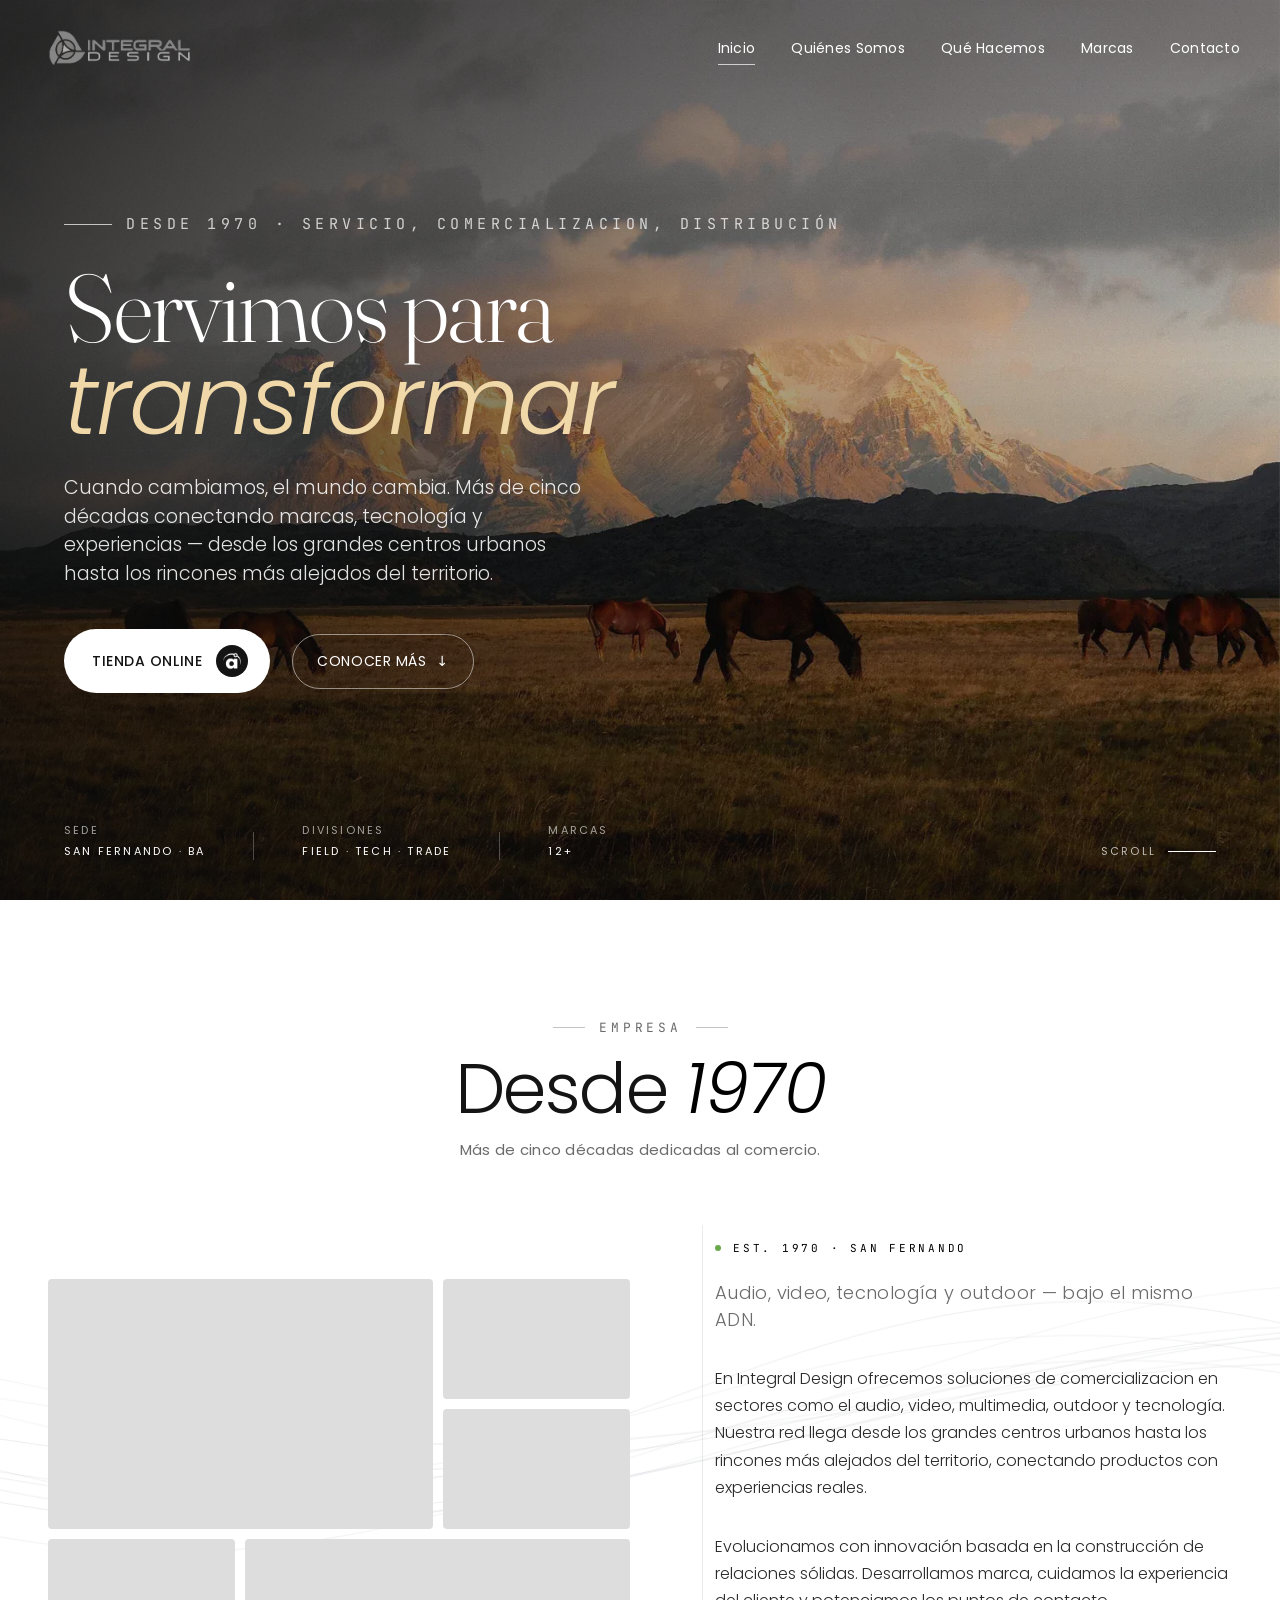
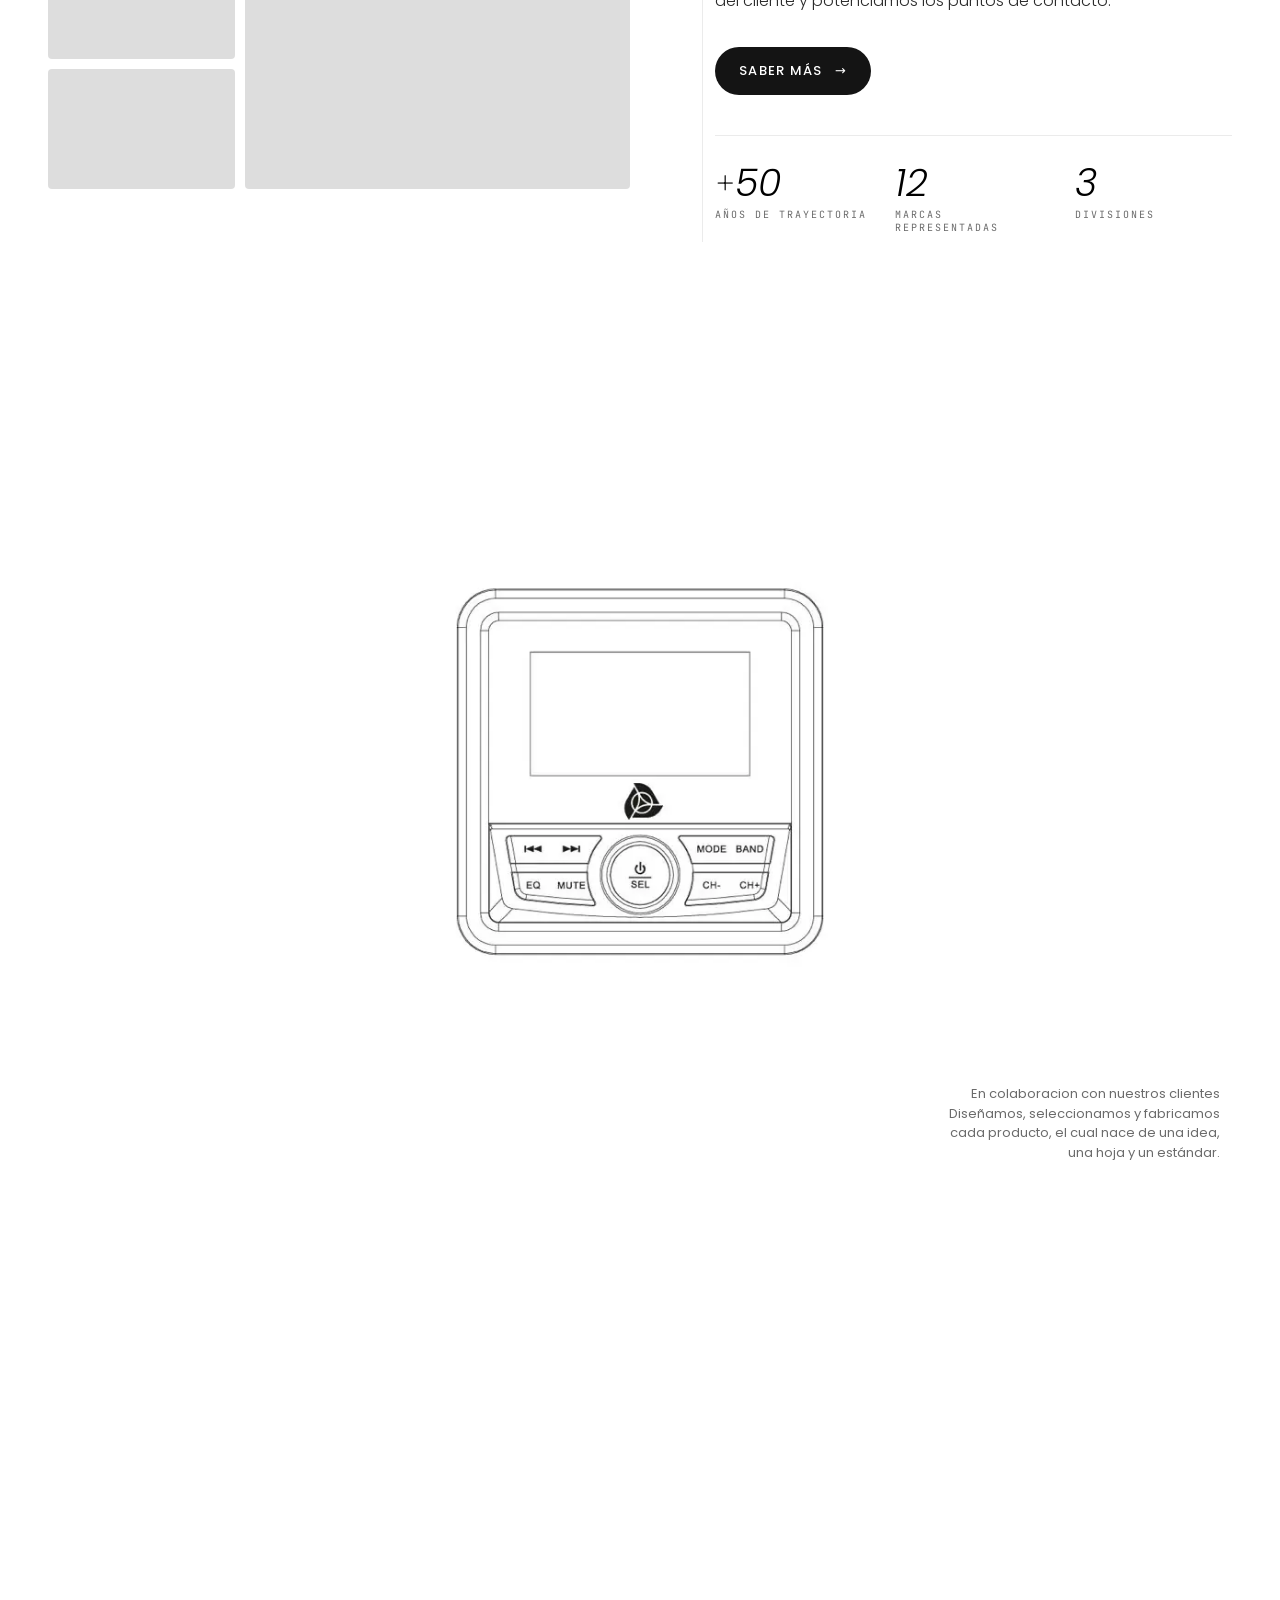
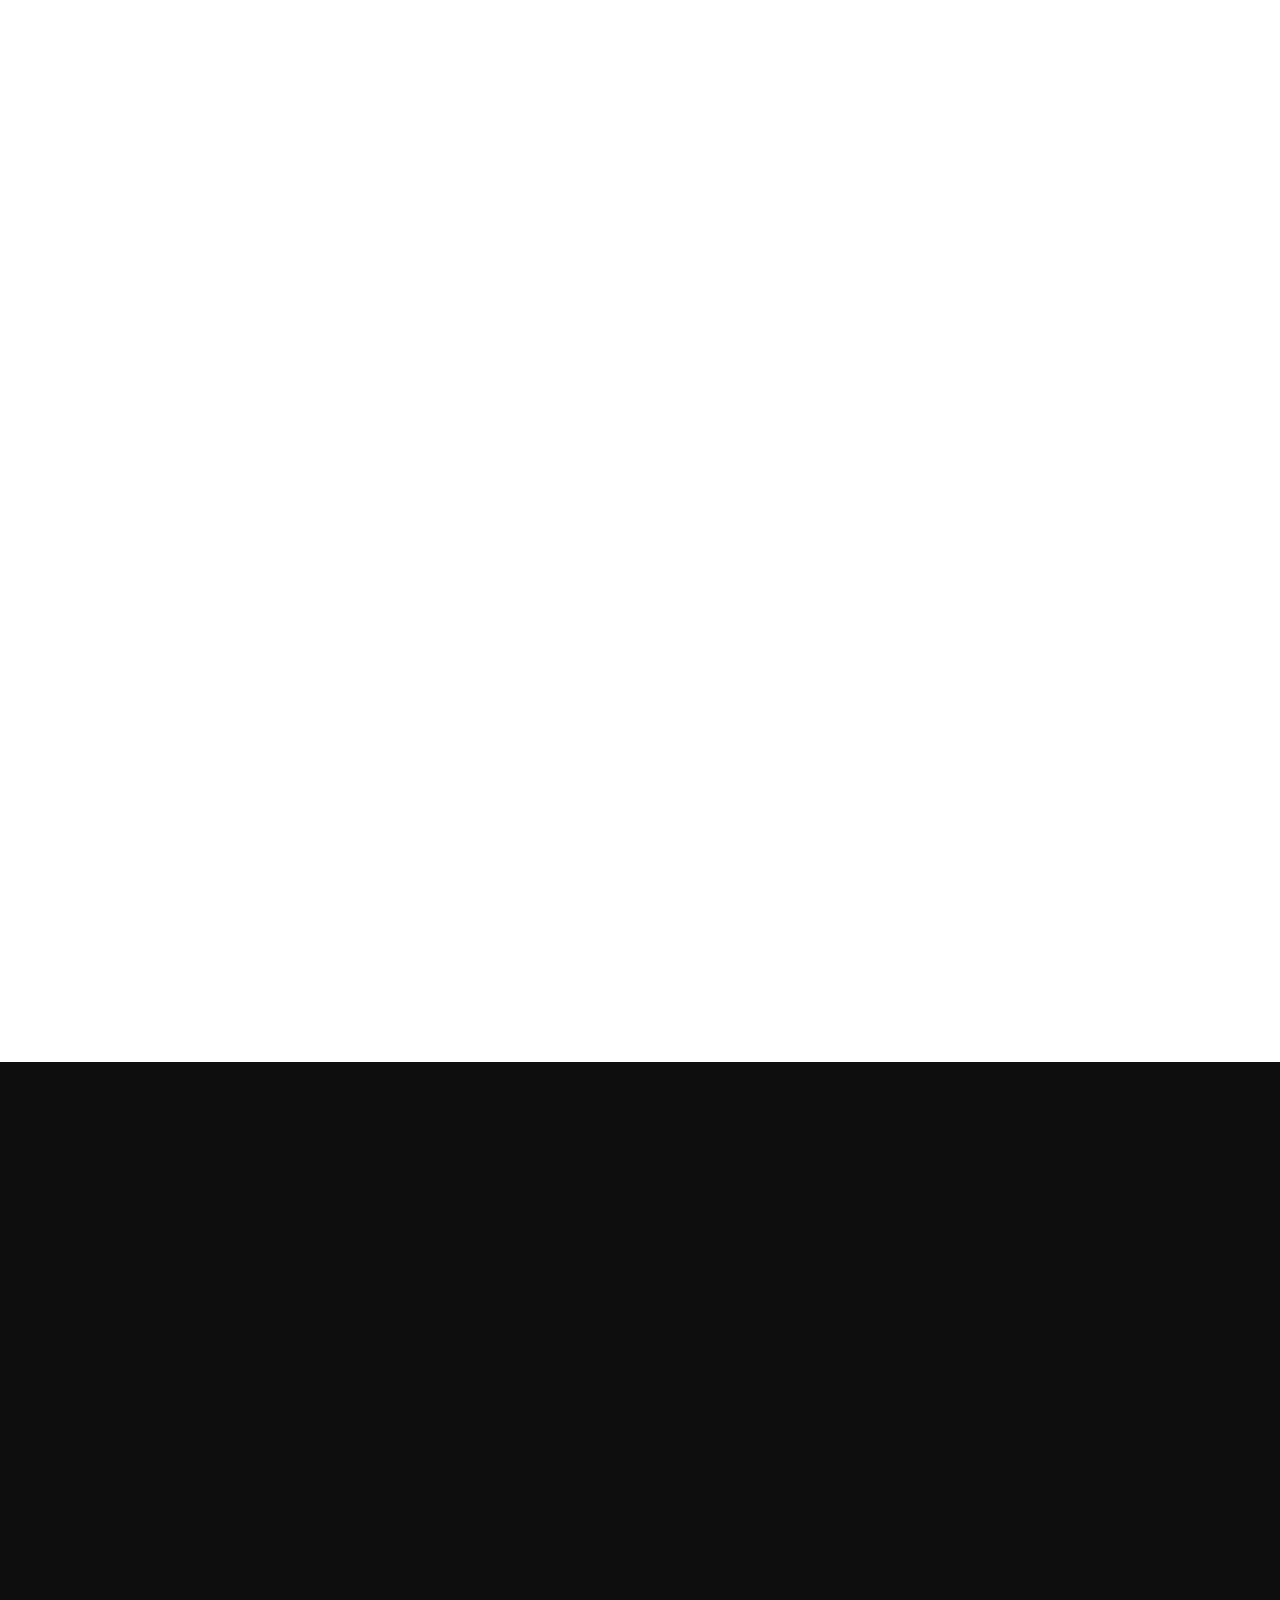
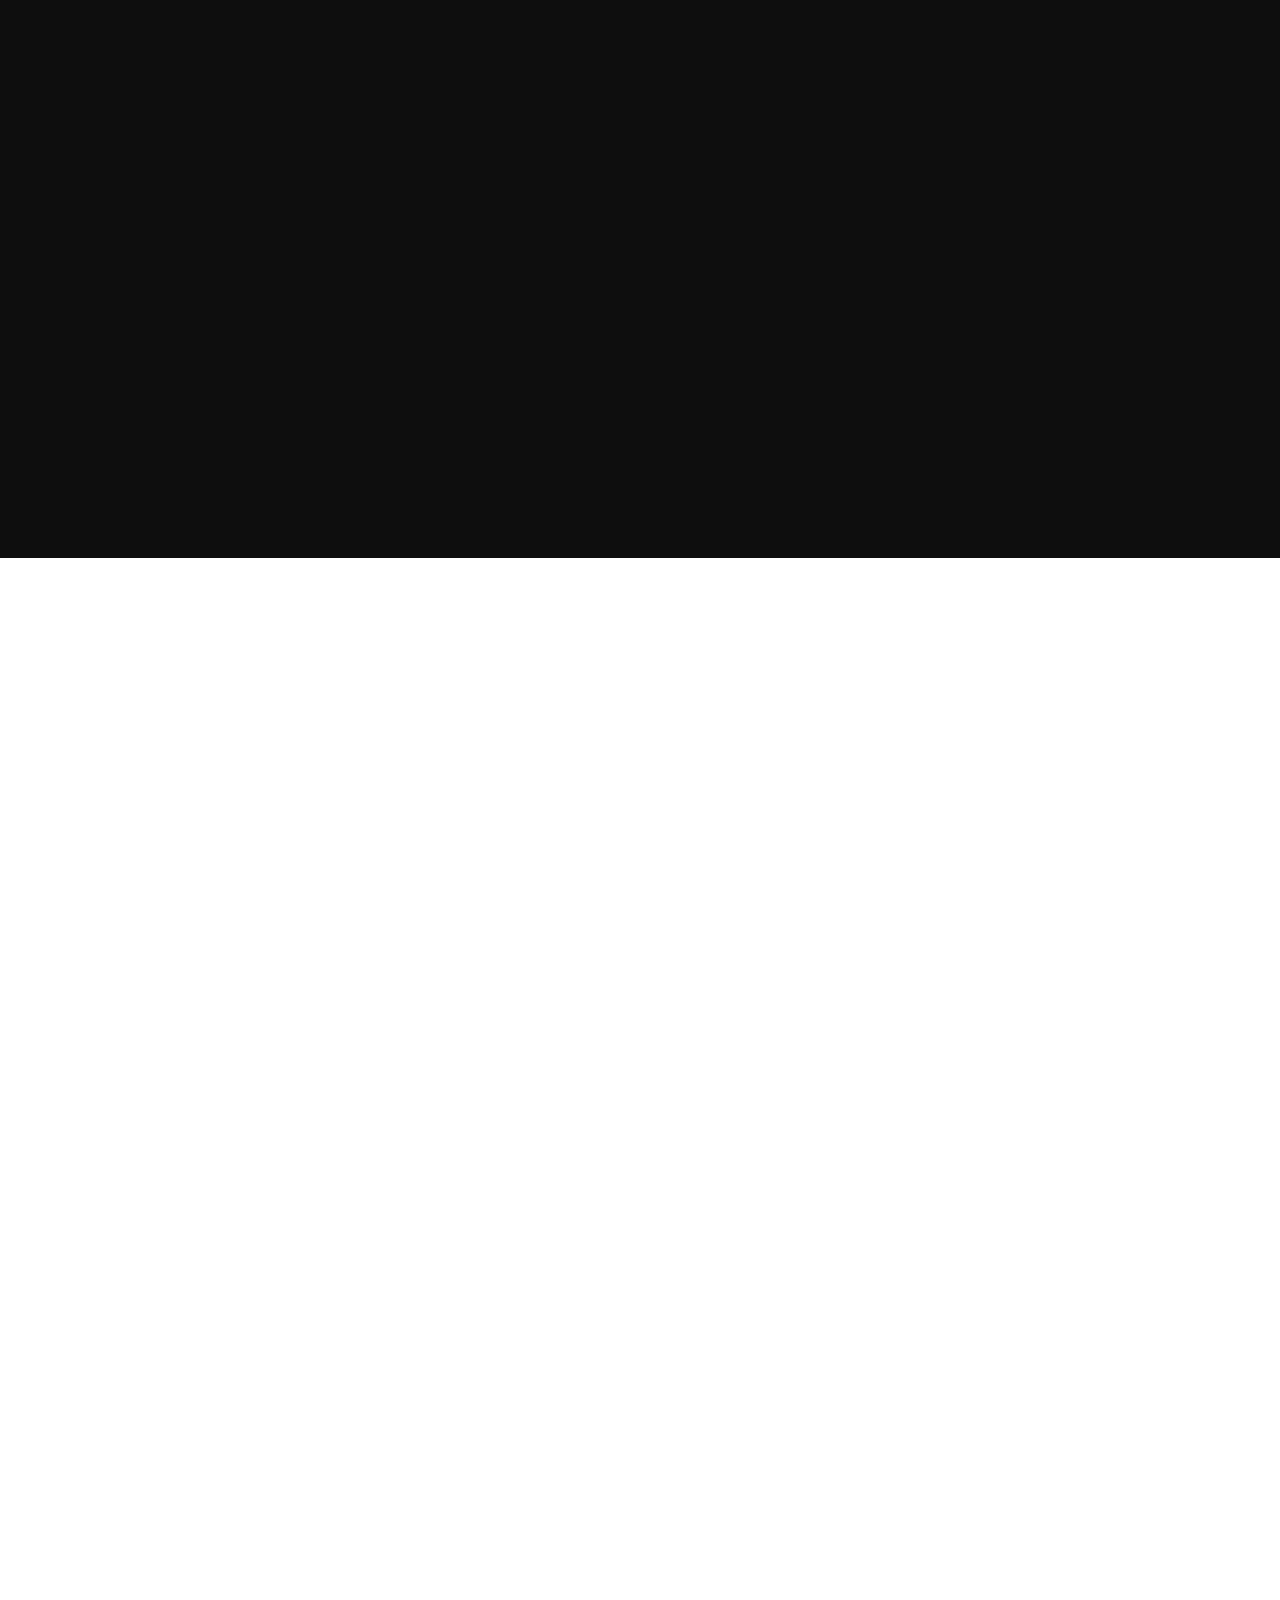
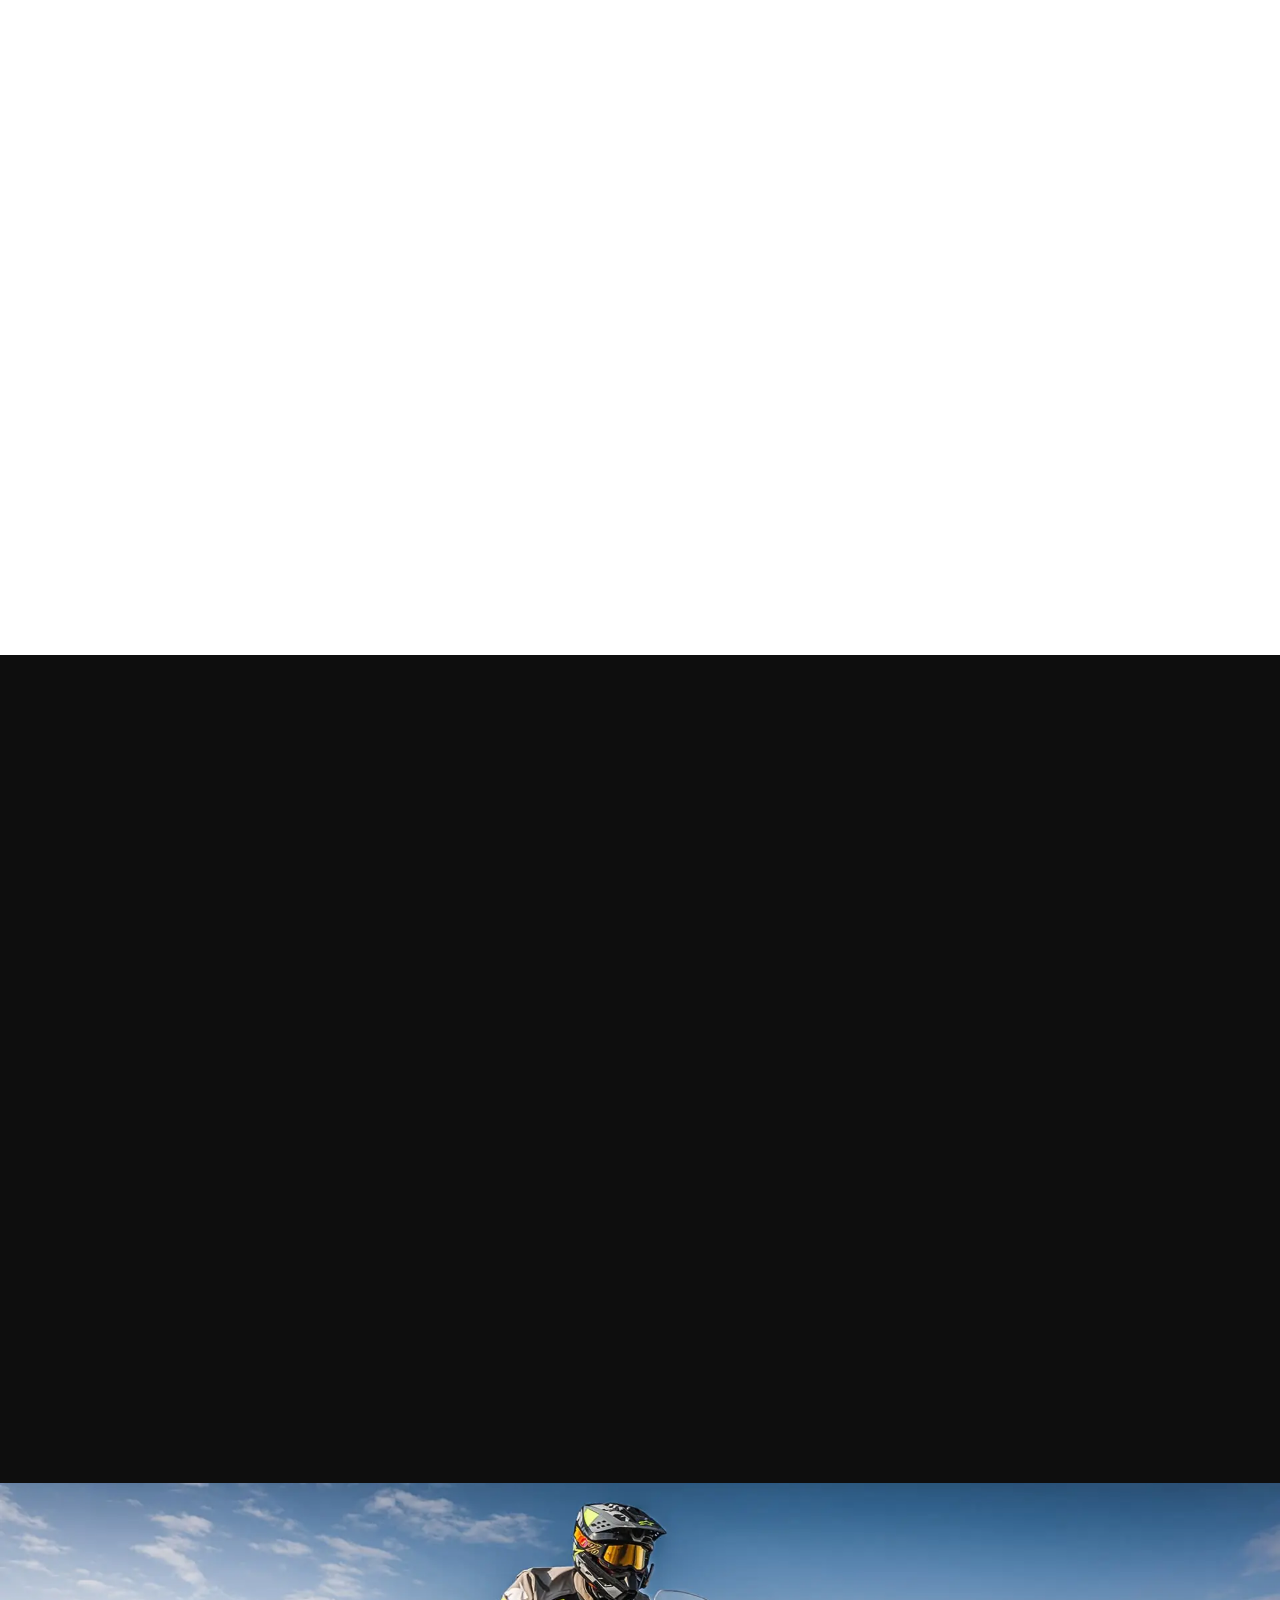
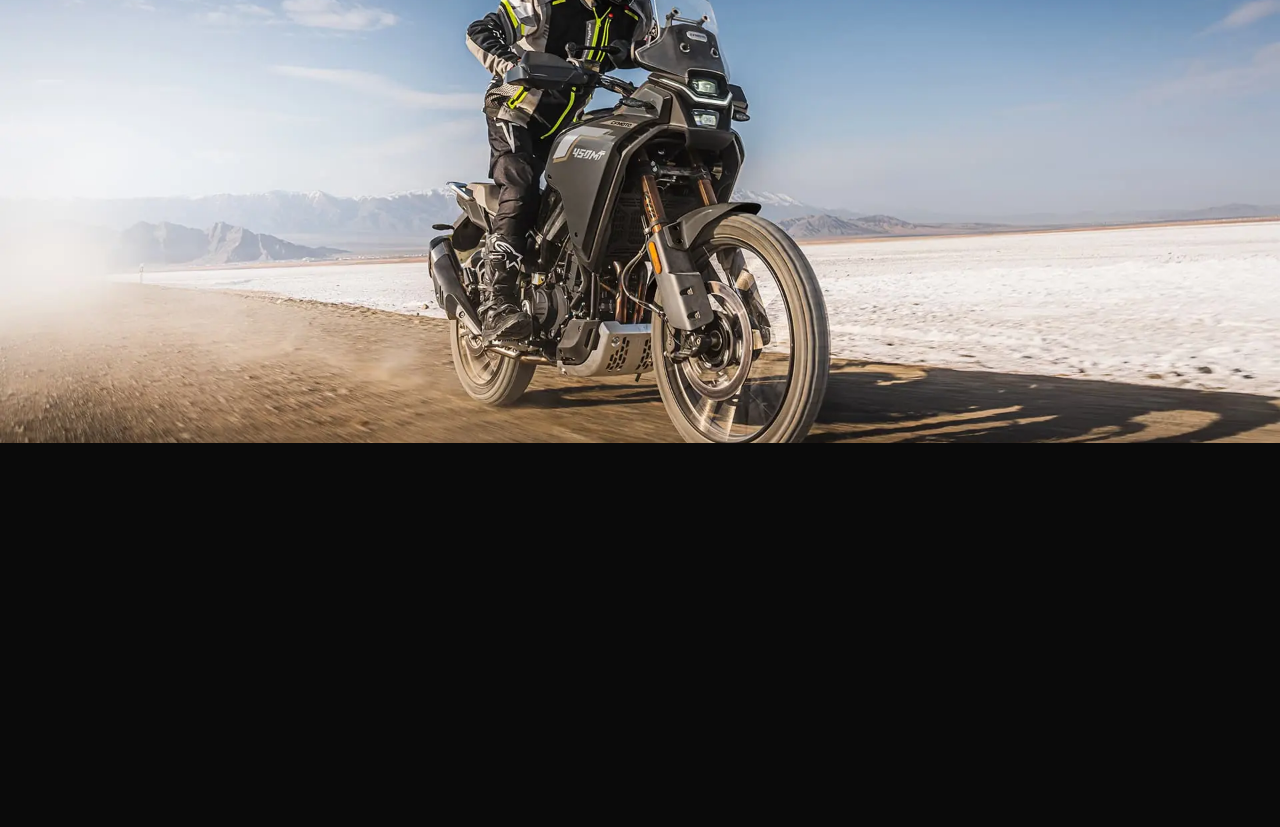
<file: index.html>
<!DOCTYPE html>
<html lang="es">
<head>
  <meta charset="UTF-8" />
  <meta name="viewport" content="width=device-width, initial-scale=1.0" />
  <title>Integral Design — Audio, Video, Outdoor y Tecnología</title>

  <link rel="preconnect" href="https://fonts.googleapis.com">
  <link rel="preconnect" href="https://fonts.gstatic.com" crossorigin>
  <link rel="preconnect" href="https://unpkg.com" crossorigin>
  <link rel="stylesheet" href="css/style.css">
  <!-- Iconos: cargados sin bloquear render inicial -->
  <link rel="preload" href="https://fonts.googleapis.com/icon?family=Material+Icons+Round" as="style" onload="this.onload=null;this.rel='stylesheet'">
  <link rel="preload" href="https://unpkg.com/boxicons@2.1.4/css/boxicons.min.css" as="style" onload="this.onload=null;this.rel='stylesheet'">
  <noscript>
    <link href="https://fonts.googleapis.com/icon?family=Material+Icons+Round" rel="stylesheet">
    <link href="https://unpkg.com/boxicons@2.1.4/css/boxicons.min.css" rel="stylesheet">
  </noscript>

  <link rel="icon" href="media/logos/fav_icon_IntegralDesign.png" type="image/png">
  <link rel="preload" as="image" href="media/Fondo/Inicio.webp" fetchpriority="high">
  <meta name="description" content="Integral Design — más de 50 años distribuyendo audio, video, tecnología y equipamiento outdoor. Tres divisiones: Field, Tech y Trade.">
</head>
<body>

<!-- ==========================================================
     HEADER
     ========================================================== -->
<header class="header">
  <a href="#inicio" class="logo" aria-label="Integral Design">
    <img src="media/Logos/IntegralDesign_bk.png" alt="Integral Design">
  </a>

  <input type="checkbox" id="check">
  <label for="check" class="icons" aria-label="Menú">
    <i class='bx bx-menu' id="menu-icon"></i>
    <i class='bx bx-x' id="close-icon"></i>
  </label>

  <nav class="navbar">
    <a href="#inicio">Inicio</a>
    <a href="#QuienesSomos">Quiénes Somos</a>
    <a href="#QueHacemos">Qué Hacemos</a>
    <a href="#Marcas">Marcas</a>
    <a href="mailto:adl@integraldesign.com.ar?subject=Consulta">Contacto</a>
    <!-- <a href="#" class="nav-flag" aria-label="Argentina">
      <img src="media/logos/bandera_argentina.png" alt="AR">
    </a> -->
  </nav>
</header>

<!-- ==========================================================
     HERO
     ========================================================== -->
<section class="hero" id="inicio">
  <div class="hero-bg"></div>
  <div class="hero-grid"></div>
  <div class="hero-overlay"></div>

  <div class="hero-inner">
    <span class="hero-eyebrow">Desde 1970 · Servicio, comercializacion, Distribución</span>
    <h1>Servimos para <em>transformar</em></h1>
    <p class="hero-lede solo-mobile">Audio, video, tecnología y outdoor bajo el mismo ADN.</p>
    <p class="hero-lede solo-desktop">
      Cuando cambiamos, el mundo cambia. Más de cinco décadas conectando marcas,
      tecnología y experiencias — desde los grandes centros urbanos hasta
      los rincones más alejados del territorio.
    </p>
    <div class="hero-ctas">
      <a href="https://integralaudio.com.ar/" target="_blank" rel="noopener" class="btn-primary">
        Tienda Online
        <span class="chip"><img src="media/Logos/integralAudio.png" alt=""></span>
      </a>
      <a href="#QuienesSomos" class="btn-ghost">
        Conocer más
        <span>↓</span>
      </a>
    </div>
  </div>

  <div class="hero-meta">
    <div>
      <div>Sede</div>
      <div style="color:#fff;margin-top:4px;">San Fernando · BA</div>
    </div>
    <div class="divider"></div>
    <div>
      <div>Divisiones</div>
      <div style="color:#fff;margin-top:4px;">Field · Tech · Trade</div>
    </div>
    <div class="divider"></div>
    <div>
      <div>Marcas</div>
      <div style="color:#fff;margin-top:4px;">12+</div>
    </div>
  </div>

  <div class="hero-scroll">
    <span>Scroll</span>
    <span class="line"></span>
  </div>
</section>

<!-- ==========================================================
     QUIÉNES SOMOS
     ========================================================== -->
<section class="QuienesSomos-section" id="QuienesSomos">
  <canvas class="QuienesSomos-waves" id="QuienesSomos-waves"></canvas>

  <div class="QuienesSomos-content">
    <div class="sh" data-anim-group>
      <span class="sh-eyebrow">Empresa</span>
      <h2 class="sh-title">Desde <em>1970</em></h2>
      <div class="sh-sub">Más de cinco décadas dedicadas al comercio.</div>
    </div>

    <div class="QuienesSomos-envolve">
      <div class="QuienesSomos-collage" data-anim-group>
        <div class="qs-cell qs-a"><img src="media/Fotos/estand2.webp"      alt="" loading="lazy" decoding="async" width="960"  height="720"></div>
        <div class="qs-cell qs-b"><img src="media/Fotos/marine_audio.webp" alt="" loading="lazy" decoding="async" width="1024" height="558"></div>
        <div class="qs-cell qs-c"><img src="media/Fotos/motos.webp"        alt="" loading="lazy" decoding="async" width="1280" height="1280"></div>
        <div class="qs-cell qs-d"><img src="media/Fotos/tablero.webp"      alt="" loading="lazy" decoding="async" width="968"  height="692"></div>
        <div class="qs-cell qs-e"><img src="media/Fotos/outdoor_cl.webp"   alt="" loading="lazy" decoding="async" width="1280" height="754"></div>
        <div class="qs-cell qs-f"><img src="media/Fotos/instalacion.webp"  alt="" loading="lazy" decoding="async" width="1280" height="960"></div>
      </div>

      <div class="QuienesSomos-text" data-anim-group>
        <span class="year-badge"><span class="dot"></span>EST. 1970 · San Fernando</span>
        <!-- <h2>Una casa para <em>tres territorios</em>.</h2> -->
        <h3 class="solo-desktop">Audio, video, tecnología y outdoor — bajo el mismo ADN.</h3>
        <p>
            En Integral Design ofrecemos soluciones de comercializacion en sectores como el audio, video, multimedia, outdoor y tecnología. Nuestra red llega desde los grandes centros urbanos hasta los rincones más alejados del territorio, conectando productos con experiencias reales.
        </p>
        <p class="solo-desktop">
            Evolucionamos con  innovación basada en la construcción de relaciones sólidas. Desarrollamos marca, cuidamos la experiencia del cliente y potenciamos los puntos de contacto.
        </p>
        <a href="https://www.instagram.com/integraldesign_audio" target="_blank" rel="noopener" class="btn-saber-mas">
          Saber más <span class="arr">→</span>
        </a>

        <div class="qs-stats" data-anim-group>
          <div class="qs-stat">
            <div class="num">+<em>50</em></div>
            <div class="lbl">Años de trayectoria</div>
          </div>
          <div class="qs-stat">
            <div class="num"><em>12</em></div>
            <div class="lbl">Marcas representadas</div>
          </div>
          <div class="qs-stat">
            <div class="num"><em>3</em></div>
            <div class="lbl">Divisiones</div>
          </div>
        </div>
      </div>
    </div>
  </div>
</section>

<!-- ==========================================================
     STEREO (sticky reveal)
     ========================================================== -->
<section class="stereo-section" aria-label="Del boceto al producto">
  <div class="stereo-sticky">
    <div class="stereo-container">
      <img src="media/ESTEREO/sin_color.webp" alt="Boceto del estéreo" class="stereo-boceto">
      <img src="media/ESTEREO/color.webp" alt="Estéreo terminado" class="stereo-color">
    </div>
    <div class="stereo-caption" data-anim="up">
        En colaboracion con nuestros clientes Diseñamos, seleccionamos y fabricamos cada producto, el cual nace de una idea, una hoja y un estándar.
    </div>
  </div>
</section>

<!-- ==========================================================
     NUESTRA EXPERIENCIA
     ========================================================== -->
<section class="NuestraExperiencia-seccion" id="Experiencia">
  <div class="sh" data-anim-group>
    <span class="sh-eyebrow">Archivo visual</span>
    <h1 class="sh-title">Nuestra experiencia, <em>nuestros cimientos</em></h1>
    <div class="sh-sub">
      Años siendo parte activa del crecimiento del sector: instalaciones especializadas,
      ferias y marcas en entornos reales, donde los productos se transforman en experiencias.
    </div>
  </div>

  <div class="carousel-wrapper" data-anim="up">
    <div class="carousel-track" id="track"></div>
  </div>
</section>

<!-- ==========================================================
     FEATURES GRID
     ========================================================== -->
<section class="grid-section">
  <div class="grid-container">
    <div class="grid-item" data-reveal>
      <div class="grid-num">/ 01</div>
      <div class="span-title">+<em>50</em> años</div>
      <small>de trayectoria</small>
      <span class="material-icons-round">route</span>
    </div>
    <div class="grid-item" data-reveal>
      <div class="grid-num">/ 02</div>
      <div class="span-title">Ecommerce <em>propio</em></div>
      <small>Integralaudio.com.ar</small>
      <span class="material-icons-round">local_mall</span>
    </div>
    <div class="grid-item" data-reveal>
      <div class="grid-num">/ 03</div>
      <div class="span-title">Diseño & Fabricación</div>
      <small>Colaborativa</small>
      <span class="material-icons-round">draw</span>
    </div>
    <div class="grid-item" data-reveal>
      <div class="grid-num">/ 04</div>
      <div class="span-title">Comercio y Servicio</div>
      <small>Orientado</small>
      <span class="material-icons-round">handshake</span>
    </div>
    <div class="grid-item" data-reveal>
      <div class="grid-num">/ 05</div>
      <div class="span-title">Punto de <em>venta</em></div>
      <small>Físico · San Fernando</small>
      <span class="material-icons-round">location_on</span>
    </div>
    <div class="grid-item" data-reveal>
      <div class="grid-num">/ 06</div>
      <div class="span-title">Marketplace</div>
      <small>Since 2005</small>
      <span class="material-icons-round">storefront</span>
    </div>
  </div>
</section>

<!-- ==========================================================
     QUÉ HACEMOS — Split Territories
     ========================================================== -->
<section class="QueHacemos-section" id="QueHacemos">
  <div class="qh-header" data-anim-group>
    <div>
      <span class="sh-eyebrow" style="margin-bottom:16px;" id="queHacemosSpan">Tres divisiones · una visión</span>
      <h2>Qué <em>hacemos</em></h2>
    </div>
    <div class="qh-legend">
      <div><span>FIELD — outdoor &amp; fabricación</span><span class="sw field"></span></div>
      <div><span>TECH — electrónica, audio &amp; video</span><span class="sw tech"></span></div>
      <div><span>TRADE — distribución &amp; Comercializacion</span><span class="sw trade"></span></div>
    </div>
  </div>

  <div class="qh-columns" data-anim-group>
    <!-- FIELD -->
    <div class="qh-col" data-div="field">
      <div class="bg" style="background-image:url('media/QueHacemos/Field.webp');"></div>
      <div class="ov"></div>
      <div class="qh-num">/ 01</div>
      <div class="qh-div">DIV · FIELD <span class="dot"></span></div>
      <div class="qh-content">
        <h3 class="qh-id">ID <em>Field</em></h3>
        <div class="qh-tags">Outdoor · Fabricación</div>
        <p class="qh-desc">
          Fabricamos desde el territorio. Pensamos en movimiento — equipo outdoor
          para quienes transitan en la ruta, el río o la montaña.
        </p>
        <div class="qh-arrow solo-desktop"><span>Conocer más</span><span class="arr">→</span></div>
      </div>
      <div class="qh-bar"></div>
    </div>

    <!-- TECH -->
    <div class="qh-col" data-div="tech">
      <div class="bg" style="background-image:url('media/QueHacemos/Tech.webp');"></div>
      <div class="ov"></div>
      <div class="qh-num">/ 02</div>
      <div class="qh-div">DIV · TECH <span class="dot"></span></div>
      <div class="qh-content">
        <h3 class="qh-id">ID <em>Tech</em></h3>
        <div class="qh-tags">Electrónica · Audio · Video</div>
        <p class="qh-desc">
          Diseñamos, seleccionamos y ofrecemos tecnología de alto rendimiento.
        </p>
        <div class="qh-arrow solo-desktop"><span>Conocer más</span><span class="arr">→</span></div>
      </div>
      <div class="qh-bar"></div>
    </div>

    <!-- TRADE -->
    <div class="qh-col" data-div="trade">
      <div class="bg" style="background-image:url('media/QueHacemos/Trade.webp');"></div>
      <div class="ov"></div>
      <div class="qh-num">/ 03</div>
      <div class="qh-div">DIV · TRADE <span class="dot"></span></div>
      <div class="qh-content">
        <h3 class="qh-id">ID <em>Trade</em></h3>
        <div class="qh-tags">Distribución · Comercializacion</div>
        <p class="qh-desc">
          Distribuimos y construimos lazos. Red logística de alcance
          nacional con foco en relaciones de largo plazo.
        </p>
        <div class="qh-arrow solo-desktop"><span>Conocer más</span><span class="arr">→</span></div>
      </div>
      <div class="qh-bar"></div>
    </div>
  </div>
</section>

<!-- ==========================================================
     MARCAS — marquee
     ========================================================== -->
<section class="marcas-section" id="Marcas">
  <div class="sh" data-anim-group>
    <span class="sh-eyebrow">Representaciones</span>
    <h2 class="sh-title"><em>Marcas</em></h2>
    <div class="sh-sub">
      Trabajamos de la mano de marcas con las que compartimos una misma vision: crecer de forma sostenible, con innovación y foco en el cliente.
    </div>
  </div>

  <div class="marquee" data-anim="fade">
    <div class="marquee-track lr" id="marquee-row-1"></div>
  </div>
  <div class="marquee" data-anim="fade" data-anim-delay="1">
    <div class="marquee-track rl" id="marquee-row-2"></div>
  </div>

  <div class="marcas-footer" data-anim="up">
    <span>+12</span> marcas · <span>50+</span> años de relaciones
  </div>
</section>

<!-- ==========================================================
     CLOSING BANNER
     ========================================================== -->
<section class="img-section-2">
  <div class="img-overlay-2" data-anim-group>
    <span class="eye">Co-creemos juntos</span>
    <p>
      De la mano de grandes marcas <em>evolucionamos día a día</em>
      para mejorar la atención a nuestros clientes.
    </p>
  </div>
</section>

<!-- ==========================================================
     FOOTER
     ========================================================== -->
<footer class="site-footer">
  <div class="footer-container" data-anim-group>
    <div class="footer-logo">
      <img src="media/Logos/IntegralDesign_bk.png" alt="Integral Design">
      <p>Servicio, Comercializacion y Distribución desde 1970</p>
    </div>

    <div class="footer-links">
      <h3 class="footer-heading">Información</h3>
      <ul>
        <li><a href="#inicio">Inicio</a></li>
        <li><a href="#QuienesSomos">Quiénes Somos</a></li>
        <li><a href="#QueHacemos">Qué Hacemos</a></li>
        <li><a href="#Marcas">Marcas</a></li>
      </ul>
    </div>

    <div class="footer-links">
      <h3 class="footer-heading">Tienda</h3>
      <ul>
        <li><a href="https://integralaudio.com.ar/" target="_blank" rel="noopener">Integral Audio</a></li>
        <li><a href="https://www.instagram.com/integraldesign_audio" target="_blank" rel="noopener">Instagram</a></li>
      </ul>
    </div>

    <div class="footer-contact">
      <h3 class="footer-heading">Co-creemos juntos</h3>
      <p>¿Una pregunta, una idea, un proyecto? Estamos a un mail de distancia.</p>
      <a href="mailto:adl@integraldesign.com.ar?subject=Consulta" class="contact-btn">
        Contactanos <span>→</span>
      </a>
    </div>
  </div>

  <div class="footer-bottom">
    <p>© 2026 Integral Design — Todos los derechos reservados</p>
    <p>Alvear 766, San Fernando · CP 1645, Buenos Aires</p>
  </div>
</footer>

<script src="js/waves.js" defer></script>
<script src="js/main.js" defer></script>
<script src="js/brands.js" defer></script>

</body>
</html>
</file>
<file: css/style.css>
/* =============================================================
   INTEGRAL DESIGN — landing page (v2)
   Poppins + Fraunces serif accent · cream/dark · refined motion
   ============================================================= */
@import url('https://fonts.googleapis.com/css2?family=Poppins:wght@200;300;400;500;600;700&family=Fraunces:ital,opsz,wght@0,9..144,300;0,9..144,400;0,9..144,500;1,9..144,300;1,9..144,400&family=JetBrains+Mono:wght@300;400;500&display=swap');

:root {
  --sans: 'Poppins', system-ui, sans-serif;
  --serif: 'Fraunces', Georgia, serif;
  --mono: 'JetBrains Mono', 'SFMono-Regular', monospace;

  /* --cream: #f6f3ec; */
  --cream-2: #ece8dd;
  --cream: white;
  --paper: #ffffff;
  --ink: #141414;
  --ink-2: #2a2a2a;
  --muted: #6b6b6b;
  --line: #1d1d1d;
  --line-soft: rgba(0,0,0,0.08);

  --brand: black;   /* Integral Design deep blue */
  --brand-2: #2d5fbf;
  --accent: #6aa84f;  /* the green from the logo */
  --red: #d92e2e;     /* integral audio red */
}

/* =============================================================
   Reset
   ============================================================= */
* {
  margin: 0;
  padding: 0;
  box-sizing: border-box;
  font-family: var(--sans);
}
html { scroll-behavior: smooth; }
body {
  background: var(--cream);
  color: var(--ink);
  overflow-x: hidden;
  -webkit-font-smoothing: antialiased;
  -moz-osx-font-smoothing: grayscale;
}
img { display: block; max-width: 100%; }
a { color: inherit; text-decoration: none; }
section { scroll-margin-top: 90px; }

::selection { background: var(--ink); color: var(--cream); }

/* =============================================================
   HEADER — real glass, reveals on scroll
   ============================================================= */
.header {
  position: fixed;
  top: 0; left: 0;
  width: 100%;
  padding: 18px 40px;
  display: flex;
  justify-content: space-between;
  align-items: center;
  z-index: 100;
  transition: padding 0.35s ease, background 0.35s ease, backdrop-filter 0.35s ease, border-color 0.35s ease;
  border-bottom: 1px solid transparent;
}
.header::before {
  content: "";
  position: absolute; inset: 0;
  background: rgba(10,10,10,0.0);
  backdrop-filter: blur(0);
  -webkit-backdrop-filter: blur(0);
  transition: background 0.35s ease, backdrop-filter 0.35s ease;
  z-index: -1;
}
.header.scrolled {
  padding: 12px 40px;
  border-bottom-color: rgba(255,255,255,0.08);
}
.header.scrolled::before {
  background: rgba(14,14,14,0.78);
  backdrop-filter: saturate(140%) blur(18px);
  -webkit-backdrop-filter: saturate(140%) blur(18px);
}

.logo { display: flex; align-items: center; }
.logo img { height: 60px; width: auto; transition: transform 0.4s ease;}

.navbar {
  display: flex;
  align-items: center;
  gap: 36px;
}
.navbar a {
  font-size: 14px;
  color: #fff;
  font-weight: 400;
  letter-spacing: 0.02em;
  position: relative;
  padding: 6px 0;
  transition: color 0.25s ease;
}
.navbar a:not(.nav-flag)::after {
  content: "";
  position: absolute;
  left: 0; bottom: 0;
  width: 0; height: 1px;
  background: #fff;
  transition: width 0.35s cubic-bezier(.2,.7,.2,1);
}
.navbar a:not(.nav-flag):hover::after { width: 100%; }
.navbar a.active::after { width: 100%; opacity: 0.7; }

.nav-flag {
  width: 30px; 
  height: 18px;  /* 30/18 = 5:3, proporción oficial */
  border-radius: 3px;
  overflow: hidden;
  box-shadow: 0 1px 3px rgba(0,0,0,0.3);
  transition: transform 0.3s ease;
  flex-shrink: 0; /* evita que se deforme si el navbar se achica */
}
.nav-flag img { 
  width: 100%; 
  height: 100%; 
  object-fit: contain; /* o 'cover', ya no importa porque las proporciones coinciden */
  display: block;
}

#check { display: none; }
.icons {
  display: none;
  font-size: 28px;
  color: #fff;
  cursor: pointer;
  z-index: 2;
}

/* =============================================================
   HERO
   ============================================================= */
.hero {
  position: relative;
  min-height: 100vh;
  width: 100%;
  overflow: hidden;
  display: flex;
  align-items: center;
  color: #fff;
}
.hero-bg {
  position: absolute; inset: 0;
  background-image: url("../media/Fondo/Inicio.webp");
  background-size: cover;
  background-position: center;
  transform: scale(1.04);
  animation: heroBgSlowZoom 24s ease-in-out infinite alternate;

}
@keyframes heroBgSlowZoom {
  from { transform: scale(1.0); }
  to { transform: scale(1.08); }
}
.hero-overlay {
  position: absolute; inset: 0;
  background:
    linear-gradient(90deg, rgba(10,10,10,0.75) 0%, rgba(10,10,10,0.35) 55%, rgba(10,10,10,0.15) 100%),
    linear-gradient(180deg, rgba(10,10,10,0.35) 0%, rgba(10,10,10,0) 40%, rgba(10,10,10,0.5) 100%);
}
.hero-grid {
  position: absolute; inset: 0;
  background-image:
    linear-gradient(rgba(255,255,255,0.035) 1px, transparent 1px),
    linear-gradient(90deg, rgba(255,255,255,0.035) 1px, transparent 1px);
  background-size: 90px 90px;
  pointer-events: none;
  mix-blend-mode: overlay;
}

.hero-inner {
  position: relative;
  z-index: 2;
  padding: 0 64px;
  max-width: 1400px;
  margin: 0 auto;
  width: 100%;
}
.hero-eyebrow {
  display: inline-flex;
  align-items: center;
  gap: 14px;
  font-family: var(--mono);
  font-size: 15px;
  letter-spacing: 0.3em;
  text-transform: uppercase;
  color: rgba(255,255,255,0.75);
  margin-bottom: 28px;
  animation: fadeUp 0.9s ease 0.1s both;
}
.hero-eyebrow::before {
  content: ""; width: 48px; height: 1px;
  background: rgba(255,255,255,0.7);
  display: inline-block;
}
.hero h1 {
  font-family: var(--serif);
  font-weight: 300;
  font-size: clamp(48px, 7.5vw, 112px);
  line-height: 0.95;
  letter-spacing: -0.02em;
  margin-bottom: 28px;
  max-width: 12ch;
  animation: fadeUp 1s ease 0.2s both;
}
.hero h1 em { font-style: italic; color: #f0d8a8; }

.hero p.hero-lede {
  font-size: clamp(16px, 1.5vw, 20px);
  line-height: 1.5;
  font-weight: 300;
  max-width: 44ch;
  color: rgba(255,255,255,0.88);
  margin-bottom: 40px;
  animation: fadeUp 1s ease 0.4s both;
}

.solo-mobile { display: none; }
.solo-desktop { display: block; }

.hero-ctas {
  display: flex;
  align-items: center;
  gap: 22px;
  animation: fadeUp 1s ease 0.55s both;
  flex-wrap: wrap;
}
.btn-primary {
  display: inline-flex;
  align-items: center;
  gap: 14px;
  padding: 16px 22px 16px 28px;
  background: #fff;
  color: var(--ink);
  border-radius: 60px;
  font-size: 14px;
  font-weight: 500;
  letter-spacing: 0.04em;
  text-transform: uppercase;
  transition: transform 0.3s ease, background 0.3s ease, gap 0.3s ease;
  border: 0;
  cursor: pointer;
}
.btn-primary:hover {background: #f0d8a8 }
.btn-primary .chip {
  width: 32px; height: 32px;
  border-radius: 50%;
  background: var(--ink);
  display: grid; place-items: center;
  overflow: hidden;
}
.btn-primary .chip img { width: 18px; height: 18px; object-fit: contain; filter: invert(1) brightness(2); }

.btn-ghost {
  display: inline-flex;
  align-items: center;
  gap: 10px;
  padding: 16px 24px;
  border: 1px solid rgba(255,255,255,0.5);
  border-radius: 60px;
  color: #fff;
  font-size: 14px;
  font-weight: 400;
  letter-spacing: 0.04em;
  text-transform: uppercase;
  transition: background 0.3s, border-color 0.3s;
}
.btn-ghost:hover { background: rgba(255,255,255,0.1); border-color: #fff; }

.hero-meta {
  position: absolute;
  bottom: 40px; left: 64px;
  display: flex; align-items: flex-end; gap: 48px;
  font-family: var(--mono);
  font-size: 11px;
  letter-spacing: 0.2em;
  text-transform: uppercase;
  color: rgba(255,255,255,0.6);
  z-index: 2;
  animation: fadeUp 1s ease 0.8s both;
}
.hero-meta .divider { width: 1px; height: 28px; background: rgba(255,255,255,0.25); }

.hero-scroll {
  position: absolute;
  bottom: 40px; right: 64px;
  display: flex; align-items: center; gap: 12px;
  font-family: var(--mono);
  font-size: 11px;
  letter-spacing: 0.2em;
  text-transform: uppercase;
  color: rgba(255,255,255,0.7);
  z-index: 2;
  animation: fadeUp 1s ease 0.9s both;
}
.hero-scroll .line {
  display: inline-block;
  width: 48px; height: 1px;
  background: rgba(255,255,255,0.6);
  position: relative;
  overflow: hidden;
}
.hero-scroll .line::after {
  content: ""; position: absolute;
  inset: 0;
  background: #fff;
  animation: scrollLine 2s ease-in-out infinite;
}
@keyframes scrollLine {
  0%   { transform: translateX(-100%); }
  50%  { transform: translateX(0); }
  100% { transform: translateX(100%); }
}

@keyframes fadeUp {
  from { opacity: 0; transform: translateY(24px); }
  to { opacity: 1; transform: translateY(0); }
}

/* =============================================================
   SECTION HEADER helper
   ============================================================= */
.sh {
  text-align: center;
  margin-bottom: 64px;
}
.sh-eyebrow {
  font-family: var(--mono);
  font-size: 0.8rem;
  letter-spacing: 0.3em;
  text-transform: uppercase;
  color: var(--muted);
  display: inline-flex; align-items: center; gap: 14px;
  margin-bottom: 18px;
}
.sh-eyebrow::before, .sh-eyebrow::after {
  content: ""; width: 32px; height: 1px; background: currentColor; opacity: 0.4;
}
.sh-title {
  font-family: var(--sans);
  font-weight: 300;
  font-size: clamp(42px, 5.5vw, 80px);
  line-height: 1;
  letter-spacing: -0.02em;
  color: var(--ink);
}
.sh-title em { font-style: italic; color: var(--brand); }
.sh-sub {
  margin-top: 14px;
  font-size: 15px;
  color: var(--muted);
  letter-spacing: 0.02em;
}

/* =============================================================
   QUIENES SOMOS
   ============================================================= */
.QuienesSomos-section {
  min-height: 100vh;
  position: relative;
  padding: 110px 0 80px;
  background: var(--cream);
  overflow: hidden;
}
#QuienesSomos-waves {
  position: absolute;
  inset: 0;
  width: 100%; height: 100%;
  z-index: 0;
  opacity: 0.7;
  pointer-events: none;
}
.QuienesSomos-content {
  position: relative;
  z-index: 1;
  max-width: 1300px;
  margin: 0 auto;
  padding: 0 48px;
}
.QuienesSomos-envolve {
  display: grid;
  grid-template-columns: 1.1fr 1fr;
  gap: 72px;
  align-items: center;
  margin-top: 48px;
}

/* Refined 3-column collage using real photos */
.QuienesSomos-collage {
  display: grid;
  grid-template-columns: repeat(3, 1fr);
  grid-auto-rows: 120px;
  gap: 10px;
}
.qs-cell {
  overflow: hidden;
  border-radius: 4px;
  background: #ddd;
  position: relative;
}
.qs-cell img {
  width: 100%; height: 100%;
  object-fit: cover;
  transition: transform 1.2s cubic-bezier(.2,.7,.2,1), filter 0.6s;
}
.qs-cell::after {
  content: "";
  position: absolute; inset: 0;
  background: linear-gradient(180deg, transparent 50%, rgba(0,0,0,0.15));
  opacity: 0; transition: opacity 0.4s;
}
.qs-cell:hover img { transform: scale(1.08); }
.qs-cell:hover::after { opacity: 1; }

.qs-a { grid-column: 1 / 3; grid-row: 1 / 3; }  /* big left */
.qs-b { grid-column: 3 / 4; grid-row: 1 / 2; }
.qs-c { grid-column: 3 / 4; grid-row: 2 / 3; }
.qs-d { grid-column: 1 / 2; grid-row: 3 / 4; }
.qs-e { grid-column: 2 / 4; grid-row: 3 / 5; }  /* big right-bottom */
.qs-f { grid-column: 1 / 2; grid-row: 4 / 5; }

.QuienesSomos-text {
  padding-left: 12px;
  border-left: 1px solid var(--line-soft);
  padding-top: 8px;
  padding-bottom: 8px;
}
.QuienesSomos-text .year-badge {
  display: inline-flex; align-items: center; gap: 12px;
  font-family: var(--mono);
  font-size: 11px;
  letter-spacing: 0.25em;
  text-transform: uppercase;
  color: var(--brand);
  margin-bottom: 24px;
}
.QuienesSomos-text .year-badge .dot {
  width: 6px; height: 6px; border-radius: 50%; background: var(--accent);
  animation: pulseDot 2s ease-in-out infinite;
}
@keyframes pulseDot {
  0%,100% { opacity: 1; transform: scale(1); }
  50% { opacity: 0.4; transform: scale(1.4); }
}
.QuienesSomos-text h2 {
  font-family: var(--serif);
  font-weight: 300;
  font-size: clamp(40px, 5vw, 72px);
  line-height: 1;
  letter-spacing: -0.02em;
  margin-bottom: 8px;
}
.QuienesSomos-text h2 em { font-style: italic; color: var(--brand); }
.QuienesSomos-text h3 {
  font-family: var(--sans);
  font-weight: 300;
  font-size: 18px;
  color: var(--muted);
  margin-bottom: 32px;
  letter-spacing: 0.02em;
}
.QuienesSomos-text p {
  font-size: 16px;
  line-height: 1.7;
  color: var(--ink-2);
  margin-bottom: 32px;
  font-weight: 300;
}
.btn-saber-mas {
  display: inline-flex;
  align-items: center;
  gap: 12px;
  padding: 14px 24px;
  background: var(--ink);
  color: var(--cream);
  border-radius: 60px;
  font-size: 13px;
  font-weight: 500;
  letter-spacing: 0.1em;
  text-transform: uppercase;
  transition: background 0.3s, transform 0.3s, gap 0.3s;
}
.btn-saber-mas:hover {
  background: var(--brand);
  gap: 18px;
}
.btn-saber-mas .arr { transition: transform 0.3s; }
.btn-saber-mas:hover .arr { transform: translateX(4px); }

/* stats strip below the copy */
.qs-stats {
  margin-top: 40px;
  padding-top: 28px;
  border-top: 1px solid var(--line-soft);
  display: grid;
  grid-template-columns: repeat(3, 1fr);
  gap: 24px;
}
.qs-stat .num {
  font-family: var(--serif);
  font-weight: 300;
  font-size: 38px;
  line-height: 1;
  color: var(--ink);
}
.qs-stat .num em { font-style: italic; color: var(--brand); }
.qs-stat .lbl {
  margin-top: 6px;
  font-family: var(--mono);
  font-size: 10px;
  letter-spacing: 0.2em;
  text-transform: uppercase;
  color: var(--muted);
}

/* =============================================================
   STEREO (sticky scroll reveal)
   ============================================================= */
.stereo-section {
  height: 260vh;
  position: relative;
  background: var(--cream);
}
.stereo-sticky {
  position: sticky;
  top: 0;
  height: 100vh;
  display: flex;
  align-items: center;
  justify-content: center;
  overflow: hidden;
}
.stereo-bg-text {
  position: absolute;
  font-family: var(--serif);
  font-weight: 300;
  font-style: italic;
  font-size: clamp(120px, 22vw, 360px);
  line-height: 0.85;
  color: rgba(15, 62, 122, 0.06);
  letter-spacing: -0.04em;
  white-space: nowrap;
  user-select: none;
  pointer-events: none;
  z-index: 0;
}
.stereo-container {
  position: relative;
  /* width: min(1500px, 90vw); */
  width: 100%;
  transform: scale(1.15);
  aspect-ratio: 1 / 1;
  z-index: 1;
}
.stereo-boceto, .stereo-color {
  position: absolute;
  inset: 0;
  width: 100%; height: 100%;
  object-fit: contain;
}
.stereo-color {
  clip-path: inset(100% 0 0 0);
  transition: clip-path 0.1s linear;
}
.stereo-meta {
  position: absolute;
  bottom: 60px;
  left: 60px;
  font-family: var(--mono);
  font-size: 11px;
  letter-spacing: 0.25em;
  text-transform: uppercase;
  color: var(--muted);
  z-index: 2;
}
.stereo-meta .hdr { color: var(--brand); margin-bottom: 4px; }
.stereo-caption {
  position: absolute;
  bottom: 60px;
  right: 60px;
  max-width: 280px;
  font-size: 13px;
  color: var(--muted);
  line-height: 1.5;
  text-align: right;
  z-index: 2;
}

/* =============================================================
   NUESTRA EXPERIENCIA
   ============================================================= */
.NuestraExperiencia-seccion {
  padding: 120px 0 100px;
  background: #0e0e0e;
  color: #f5f2ea;
  overflow: hidden;
  position: relative;
}
.NuestraExperiencia-seccion .sh-title { color: #f5f2ea; }
.NuestraExperiencia-seccion .sh-title em { color: #f0d8a8; }
.NuestraExperiencia-seccion .sh-eyebrow { color: rgba(245,242,234,0.6); }
.NuestraExperiencia-seccion .sh-sub { color: rgba(245,242,234,0.6); max-width: 620px; margin: 14px auto 0; }

.carousel-wrapper {
  overflow: hidden;
  width: 100%;
  padding: 2rem 0;
  position: relative;
  -webkit-mask-image: linear-gradient(90deg, transparent 0%, #000 8%, #000 92%, transparent 100%);
          mask-image: linear-gradient(90deg, transparent 0%, #000 8%, #000 92%, transparent 100%);
}
.carousel-track {
  display: flex;
  gap: 18px;
  width: max-content;
  animation: scrollLeft 55s linear infinite;
}
.carousel-track:hover { animation-play-state: paused; }
@keyframes scrollLeft {
  from { transform: translateX(0); }
  to { transform: translateX(-50%); }
}

.carousel-item {
  width: 380px;
  height: 480px;
  flex-shrink: 0;
  border-radius: 8px;
  overflow: hidden;
  position: relative;
  cursor: pointer;
  transition: transform 0.5s cubic-bezier(.2,.7,.2,1);
}
.carousel-item img {
  width: 100%; height: 100%;
  object-fit: cover;
  transition: transform 0.8s cubic-bezier(.2,.7,.2,1), filter 0.4s;
}
.carousel-item:hover img { transform: scale(1.08); filter: brightness(1.05); }
.carousel-item .caption {
  position: absolute;
  left: 18px; bottom: 18px; right: 18px;
  display: flex; justify-content: space-between; align-items: flex-end;
  z-index: 2;
  color: #fff;
  opacity: 0;
  transform: translateY(12px);
  transition: opacity 0.4s, transform 0.4s;
}
.carousel-item::after {
  content: "";
  position: absolute; inset: 0;
  background: linear-gradient(180deg, transparent 40%, rgba(0,0,0,0.6));
  opacity: 0;
  transition: opacity 0.4s;
}
.carousel-item:hover::after { opacity: 1; }
.carousel-item:hover .caption { opacity: 1; transform: translateY(0); }
.carousel-item .caption .tag {
  font-family: var(--mono);
  font-size: 10px;
  letter-spacing: 0.25em;
  text-transform: uppercase;
  opacity: 0.85;
}
.carousel-item .caption .num {
  font-family: var(--mono);
  font-size: 10px;
  letter-spacing: 0.2em;
  opacity: 0.6;
}

/* =============================================================
   FEATURES GRID
   ============================================================= */
.grid-section {
  padding: 120px 48px;
  background: var(--cream);
  position: relative;
}
.grid-section::before {
  content: "";
  position: absolute; inset: 0;
  background-image:
    linear-gradient(rgba(0,0,0,0.03) 1px, transparent 1px),
    linear-gradient(90deg, rgba(0,0,0,0.03) 1px, transparent 1px);
  background-size: 80px 80px;
  pointer-events: none;
}
.grid-container {
  max-width: 1200px;
  margin: 0 auto;
  display: grid;
  grid-template-columns: repeat(3, 1fr);
  gap: 1px;
  background: var(--line-soft);
  border: 1px solid var(--line-soft);
  position: relative;
  z-index: 1;
}
.grid-item {
  background: var(--cream);
  padding: 48px 36px;
  display: flex;
  flex-direction: column;
  gap: 16px;
  cursor: pointer;
  position: relative;
  overflow: hidden;
  transition: background 0.45s ease;
  min-height: 260px;
}
.grid-item::before {
  content: "";
  position: absolute; left: 0; top: 0;
  width: 100%; height: 2px;
  background: var(--brand);
  transform: scaleX(0);
  transform-origin: left;
  transition: transform 0.5s cubic-bezier(.2,.7,.2,1);
}
.grid-item:hover { background: var(--paper); }
.grid-item:hover::before { transform: scaleX(1); }

.grid-item .grid-num {
  font-family: var(--mono);
  font-size: 11px;
  letter-spacing: 0.2em;
  color: var(--muted);
  margin-bottom: 4px;
}
.grid-item .material-icons {
  font-size: 34px;
  color: var(--brand);
  transition: transform 0.5s cubic-bezier(.2,.7,.2,1);
  margin-top: auto;
}
.grid-item:hover .material-icons { transform: translateY(-4px) rotate(-6deg); color: var(--ink); }

.span-title {
  font-family: var(--serif);
  font-weight: 300;
  font-size: 30px;
  color: var(--ink);
  line-height: 1.1;
  letter-spacing: -0.01em;
}
.span-title em { font-style: italic; color: var(--brand); }
.grid-item small {
  font-family: var(--mono);
  font-size: 11px;
  letter-spacing: 0.2em;
  text-transform: uppercase;
  color: var(--muted);
}

/* =============================================================
   QUE HACEMOS — Split Territories (light)
   ============================================================= */
.QueHacemos-section {
  background: var(--cream);
  position: relative;
  padding: 0;
  overflow: hidden;
}
.QueHacemos-section::before {
  content: "";
  position: absolute; inset: 0;
  background-image:
    linear-gradient(rgba(0,0,0,0.03) 1px, transparent 1px),
    linear-gradient(90deg, rgba(0,0,0,0.03) 1px, transparent 1px);
  background-size: 80px 80px;
  pointer-events: none;
  z-index: 0;
}
.qh-header {
  position: relative;
  z-index: 1;
  display: grid;
  grid-template-columns: 1fr auto;
  gap: 60px;
  align-items: flex-end;
  padding: 110px 60px 60px;
  max-width: 1500px;
  margin: 0 auto;
}
.qh-header .sh-eyebrow { margin-bottom: 16px; }
.qh-header h2 {
  font-family: var(--serif);
  font-weight: 300;
  font-size: clamp(48px, 6.5vw, 96px);
  line-height: 0.95;
  letter-spacing: -0.02em;
}
.qh-header h2 em { font-style: italic; color: var(--brand); }
.qh-legend {
  font-family: var(--mono);
  font-size: 11px;
  letter-spacing: 0.15em;
  text-transform: uppercase;
  color: var(--muted);
  text-align: right;
  line-height: 1.9;
  min-width: 280px;
}
.qh-legend div {
  padding: 4px 0;
  border-bottom: 1px solid var(--line-soft);
  display: flex; align-items: center; justify-content: flex-end; gap: 10px;
}
.qh-legend div:last-child { border-bottom: 0; }
.qh-legend .sw { width: 10px; height: 10px; border-radius: 50%; }
.qh-legend .sw.field { background: #2f8a5e; }
.qh-legend .sw.tech  { background: #3d5fbf; }
.qh-legend .sw.trade { background: #c66a22; }

.qh-columns {
  position: relative;
  z-index: 1;
  display: grid;
  grid-template-columns: 1fr 1fr 1fr;
  gap: 1px;
  background: var(--line-soft);
  border-top: 1px solid var(--line-soft);
  border-bottom: 1px solid var(--line-soft);
  min-height: 640px;
}
.qh-col {
  position: relative;
  overflow: hidden;
  cursor: pointer;
  padding: 56px 44px;
  display: flex; flex-direction: column; justify-content: flex-end;
  background: var(--cream);
  transition: flex 0.8s cubic-bezier(.2,.7,.2,1);
  min-height: 640px;
}
.qh-col .bg {
  position: absolute; inset: 0;
  background-size: cover;
  background-position: center;
  opacity: 0.5;
  transition: transform 1.2s cubic-bezier(.2,.7,.2,1), opacity 0.8s;
  filter: grayscale(15%);
}
.qh-col:hover .bg { transform: scale(1.06); opacity: 0.7; }
.qh-col .ov {
  position: absolute; inset: 0;
  transition: background 0.6s;
}
.qh-col[data-div="field"] { --c: #2f8a5e; }
.qh-col[data-div="tech"]  { --c: #3d5fbf; }
.qh-col[data-div="trade"] { --c: #c66a22; }

.qh-col[data-div="field"] .ov {
  background: linear-gradient(180deg, rgba(246,243,236,0.55) 0%, rgba(226,240,230,0.9) 80%);
}
.qh-col[data-div="field"]:hover .ov {
  background: linear-gradient(180deg, rgba(246,243,236,0.25) 0%, rgba(206,234,216,0.95) 80%);
}
.qh-col[data-div="tech"] .ov {
  background: linear-gradient(180deg, rgba(246,243,236,0.55) 0%, rgba(225,230,243,0.9) 80%);
}
.qh-col[data-div="tech"]:hover .ov {
  background: linear-gradient(180deg, rgba(246,243,236,0.25) 0%, rgba(206,218,242,0.95) 80%);
}
.qh-col[data-div="trade"] .ov {
  background: linear-gradient(180deg, rgba(246,243,236,0.55) 0%, rgba(246,228,212,0.9) 80%);
}
.qh-col[data-div="trade"]:hover .ov {
  background: linear-gradient(180deg, rgba(246,243,236,0.25) 0%, rgba(248,214,186,0.95) 80%);
}

.qh-num {
  position: absolute;
  top: 32px; left: 44px;
  font-family: var(--mono);
  font-size: 11px;
  letter-spacing: 0.2em;
  color: rgba(0,0,0,0.55);
  z-index: 2;
}
.qh-div {
  position: absolute;
  top: 32px; right: 44px;
  font-family: var(--mono);
  font-size: 11px;
  letter-spacing: 0.3em;
  text-transform: uppercase;
  color: rgba(0,0,0,0.55);
  z-index: 2;
  display: inline-flex; align-items: center; gap: 10px;
}
.qh-div .dot { width: 8px; height: 8px; border-radius: 50%; background: var(--c); }
.qh-content { position: relative; z-index: 2; }
.qh-id {
  font-family: var(--serif);
  font-weight: 300;
  font-size: clamp(48px, 5vw, 80px);
  line-height: 0.95;
  letter-spacing: -0.02em;
  margin-bottom: 12px;
  color: var(--ink);
}
.qh-id em { font-style: italic; color: var(--c); }
.qh-tags {
  font-family: var(--mono);
  font-size: 12px;
  letter-spacing: 0.15em;
  text-transform: uppercase;
  color: rgba(0,0,0,0.65);
  margin-bottom: 16px;
}
.qh-desc {
  font-size: 15px;
  line-height: 1.6;
  color: rgba(0,0,0,0.75);
  max-width: 34ch;
  margin-bottom: 22px;
  max-height: 0;
  overflow: hidden;
  opacity: 0;
  transition: max-height 0.6s cubic-bezier(.2,.7,.2,1), opacity 0.5s, margin-bottom 0.6s;
}
.qh-col:hover .qh-desc {
  max-height: 160px;
  opacity: 1;
}
.qh-arrow {
  font-family: var(--mono);
  font-size: 11px;
  letter-spacing: 0.2em;
  text-transform: uppercase;
  color: rgba(0,0,0,0.8);
  display: flex; align-items: center; gap: 10px;
}
.qh-arrow .arr { transition: transform 0.4s; display: inline-block; }
.qh-col:hover .qh-arrow .arr { transform: translateX(8px); }
.qh-bar {
  position: absolute;
  left: 0; bottom: 0;
  height: 3px;
  background: var(--c);
  width: 40px;
  transition: width 0.8s cubic-bezier(.2,.7,.2,1);
}
.qh-col:hover .qh-bar { width: 100%; }

.qh-foot {
  position: relative;
  z-index: 1;
  padding: 22px 60px 28px;
  display: flex; justify-content: space-between;
  font-family: var(--mono);
  font-size: 10px;
  letter-spacing: 0.2em;
  text-transform: uppercase;
  color: var(--muted);
  max-width: 1500px;
  margin: 0 auto;
}

/* =============================================================
   MARCAS — infinite marquee in two directions
   ============================================================= */
.marcas-section {
  padding: 110px 0;
  background: #0e0e0e;
  color: #f5f2ea;
  overflow: hidden;
  position: relative;
}
.marcas-section::before {
  content: "";
  position: absolute; inset: 0;
  background-image:
    radial-gradient(circle at 20% 30%, rgba(240,216,168,0.08), transparent 50%),
    radial-gradient(circle at 80% 70%, rgba(45,95,191,0.08), transparent 50%);
}
.marcas-section .sh { margin-bottom: 48px; position: relative; z-index: 1; }
.marcas-section .sh-title { color: #f5f2ea; }
.marcas-section .sh-title em { color: #f0d8a8; }
.marcas-section .sh-eyebrow { color: rgba(245,242,234,0.6); }
.marcas-section .sh-sub { color: rgba(245,242,234,0.55); max-width: 540px; margin: 14px auto 0; }

.marquee {
  position: relative;
  overflow: hidden;
  -webkit-mask-image: linear-gradient(90deg, transparent 0%, #000 6%, #000 94%, transparent 100%);
          mask-image: linear-gradient(90deg, transparent 0%, #000 6%, #000 94%, transparent 100%);
  margin: 18px 0;
}
.marquee-track {
  display: flex;
  gap: 12px;
  width: max-content;
}
.marquee-track.lr { animation: marqueeLeft 48s linear infinite; }
.marquee-track.rl { animation: marqueeRight 58s linear infinite; }
@keyframes marqueeLeft {
  from { transform: translateX(0); }
  to { transform: translateX(-50%); }
}
@keyframes marqueeRight {
  from { transform: translateX(-50%); }
  to { transform: translateX(0); }
}
.marquee:hover .marquee-track { animation-play-state: paused; }

.brand-tile {
  width: 240px;
  height: 140px;
  flex-shrink: 0;
  background: rgba(255,255,255,0.04);
  border: 1px solid rgba(255,255,255,0.08);
  border-radius: 6px;
  display: flex; align-items: center; justify-content: center;
  padding: 28px;
  transition: background 0.4s, border-color 0.4s, transform 0.4s;
  position: relative;
  overflow: hidden;
}
.brand-tile::before {
  content: "";
  position: absolute; left: 0; top: 0;
  width: 0; height: 2px;
  background: #f0d8a8;
  transition: width 0.5s cubic-bezier(.2,.7,.2,1);
}
.brand-tile:hover {
  background: #fff;
  border-color: #fff;
  transform: translateY(-4px);
}
.brand-tile:hover::before { width: 100%; }
.brand-tile img {
  max-width: 100%;
  max-height: 100%;
  object-fit: contain;
  filter: brightness(0) invert(1) opacity(0.78);
  transition: filter 0.4s, transform 0.4s;
}
.brand-tile:hover img {
  filter: none;
  transform: scale(1.04);
}

.marcas-footer {
  margin-top: 48px;
  text-align: center;
  font-family: var(--mono);
  font-size: 11px;
  letter-spacing: 0.25em;
  text-transform: uppercase;
  color: rgba(245,242,234,0.5);
  position: relative; z-index: 1;
}
.marcas-footer span { color: #f0d8a8; }

/* =============================================================
   CLOSING HERO-2
   ============================================================= */
.img-section-2 {
  width: 100%;
  min-height: 560px;
  background-image: url("../media/Fondo/CrecemosJuntos.webp");
  background-size: cover;
  background-position: center 35%;
  position: relative;
  display: flex;
  align-items: center;
  justify-content: center;
  color: #fff;
  overflow: hidden;
}
.img-section-2::before {
  content: "";
  position: absolute; inset: 0;
  background: linear-gradient(180deg, rgba(10,10,10,0.35) 0%, rgba(10,10,10,0.7) 100%);
}
.img-overlay-2 {
  position: relative;
  max-width: 700px;
  text-align: center;
  padding: 0 40px;
}
.img-overlay-2 .eye {
  display: inline-block;
  font-family: var(--mono);
  font-size: 11px;
  letter-spacing: 0.3em;
  text-transform: uppercase;
  color: rgba(255,255,255,0.7);
  margin-bottom: 24px;
}
.img-overlay-2 p {
  font-family: var(--serif);
  font-weight: 300;
  font-size: clamp(28px, 3.5vw, 48px);
  line-height: 1.2;
  letter-spacing: -0.01em;
}
.img-overlay-2 p em { font-style: italic; color: #f0d8a8; }
.img-overlay-2 strong {
  display: block;
  margin-top: 24px;
  font-family: var(--sans);
  font-size: 14px;
  font-weight: 500;
  letter-spacing: 0.3em;
  text-transform: uppercase;
  color: #f0d8a8;
}

/* =============================================================
   FOOTER
   ============================================================= */
.site-footer {
  background: #0a0a0a;
  color: #e8e4d8;
  padding: 80px 60px 32px;
}
.footer-container {
  display: grid;
  grid-template-columns: 1.3fr 1fr 1fr 1.2fr;
  gap: 48px;
  max-width: 1300px;
  margin: 0 auto 48px;
}
.footer-logo img { height: 65px; width: auto; margin-bottom: 20px; }
.footer-logo p {
  font-size: 13px;
  line-height: 1.7;
  color: rgba(232,228,216,0.6);
  max-width: 26ch;
}
.footer-heading {
  font-family: var(--mono);
  font-size: 11px;
  letter-spacing: 0.25em;
  text-transform: uppercase;
  color: rgba(232,228,216,0.45);
  margin-bottom: 20px;
  font-weight: 500;
}
.footer-links ul { list-style: none; }
.footer-links li { margin-bottom: 12px; }
.footer-links a {
  font-size: 15px;
  color: #e8e4d8;
  transition: color 0.3s, padding-left 0.3s;
  display: inline-flex; align-items: center; gap: 8px;
}
.footer-links a::before {
  content: "→"; opacity: 0; margin-right: -8px;
  transition: opacity 0.3s, margin-right 0.3s;
}
.footer-links a:hover { color: #f0d8a8; }
.footer-links a:hover::before { opacity: 1; margin-right: 0; }

.footer-contact p {
  font-size: 13px;
  line-height: 1.7;
  color: rgba(232,228,216,0.6);
  margin-bottom: 20px;
}
.contact-btn {
  display: inline-flex;
  align-items: center;
  gap: 10px;
  padding: 14px 24px;
  background: #f0d8a8;
  color: #0a0a0a;
  border-radius: 60px;
  font-size: 13px;
  font-weight: 500;
  letter-spacing: 0.1em;
  text-transform: uppercase;
  transition: background 0.3s, transform 0.3s, gap 0.3s;
}
.contact-btn:hover { background: #fff; transform: translateY(-2px); gap: 14px; }

.footer-bottom {
  max-width: 1300px;
  margin: 0 auto;
  border-top: 1px solid rgba(232,228,216,0.1);
  padding-top: 24px;
  display: flex;
  justify-content: space-between;
  align-items: center;
  flex-wrap: wrap;
  gap: 12px;
  font-family: var(--mono);
  font-size: 11px;
  letter-spacing: 0.1em;
  color: rgba(232,228,216,0.5);
}

/* =============================================================
   RESPONSIVE
   Breakpoints:
     - 1024px (tablet)
     - 768px  (mobile)
   ============================================================= */

/* Oculta por defecto los dos íconos del label (se muestran solo en mobile) */
.icons #menu-icon,
.icons #close-icon { display: none; }

/* -------------------------------------------------------------
   TABLET — hasta 1024px
   ------------------------------------------------------------- */
@media (max-width: 1024px) {
  .header { padding: 16px 32px; }
  .header.scrolled { padding: 12px 32px; }

  /* Hero */
  .hero-inner { padding: 0 40px; }
  .hero-meta { left: 40px; gap: 32px; }
  .hero-scroll { right: 40px; }

  /* Quiénes somos */
  .QuienesSomos-content { padding: 0 32px; }
  .QuienesSomos-envolve { grid-template-columns: 1fr; gap: 48px; }
  .QuienesSomos-collage { max-width: 640px; margin: 0 auto; }
  .QuienesSomos-text {
    border-left: 0;
    padding-left: 0;
    max-width: 640px;
    margin: 0 auto;
  }

  /* Features grid */
  .grid-section { padding: 100px 32px; }
  .grid-container { grid-template-columns: repeat(2, 1fr); }

  /* Qué hacemos */
  .qh-header {
    grid-template-columns: 1fr;
    padding: 90px 32px 40px;
    gap: 28px;
  }
  .qh-columns { grid-template-columns: 1fr; min-height: auto; }
  .qh-col { min-height: 420px; padding: 48px 32px; }
  /* En tablet/mobile mostramos la descripción siempre (el hover no se aplica) */
  .qh-desc { max-height: 200px; opacity: 1; margin-bottom: 22px; }
  .qh-foot { padding: 20px 32px; }

  /* Marcas */
  .brand-tile { width: 200px; height: 120px; padding: 24px; }

  /* Stereo — agrandar el producto para que se vea en tablet */
  .stereo-container { transform: scale(1.6); }

  /* Footer */
  .site-footer { padding: 70px 32px 28px; }
  .footer-container { grid-template-columns: 1fr 1fr; gap: 40px; }
}

/* -------------------------------------------------------------
   MOBILE — hasta 768px
   ------------------------------------------------------------- */
@media (max-width: 768px) {
  /* HEADER + MENU HAMBURGUESA */
  .hero-eyebrow { font-size: 0.3rem; }
  .header { padding: 14px 20px; }
  .header.scrolled { padding: 10px 20px; }

  /* En mobile el header tiene fondo por defecto para que el menú lo tape bien */
  .header::before {
    background: rgba(14,14,14,0.85);
    backdrop-filter: saturate(140%) blur(14px);
    -webkit-backdrop-filter: saturate(140%) blur(14px);
  }

  .logo img { height: 48px; }

  /* Mostrar el ícono hamburguesa */
  .icons {
    display: inline-flex;
    align-items: center;
    justify-content: center;
    width: 36px; height: 36px;
    font-size: 30px;
    position: relative;
  }
  /* Por defecto se muestra el menú (hamburguesa) */
  .icons #menu-icon { display: inline-block; }
  .icons #close-icon { display: none; }
  /* Cuando el checkbox está activo, invertimos: se muestra la X */
  #check:checked ~ .icons #menu-icon { display: none; }
  #check:checked ~ .icons #close-icon { display: inline-block; }

  /* Navbar en mobile: dropdown desde arriba */
  .navbar {
    position: absolute;
    top: 100%; left: 0; right: 0;
    background: rgba(14,14,14,0.97);
    backdrop-filter: saturate(160%) blur(20px);
    -webkit-backdrop-filter: saturate(160%) blur(20px);
    flex-direction: column;
    align-items: flex-start;
    gap: 0;
    padding: 0 24px;
    max-height: 0;
    overflow: hidden;
    transition: max-height 0.4s cubic-bezier(.2,.7,.2,1), padding 0.4s ease;
    border-top: 1px solid rgba(255,255,255,0.06);
  }
  #check:checked ~ .navbar {
    max-height: 500px;
    padding: 16px 24px 24px;
  }
  .navbar a {
    width: 100%;
    padding: 14px 0;
    font-size: 16px;
    border-bottom: 1px solid rgba(255,255,255,0.06);
  }
  .navbar a:last-child { border-bottom: 0; }
  /* Sacamos el subrayado animado que queda raro en el dropdown */
  .navbar a:not(.nav-flag)::after { display: none; }

  /* HERO */
  .solo-mobile { display: block; }
  .solo-desktop { display: none; }  

  .hero p.hero-lede.solo-mobile {
    animation: fadeUp 1s ease 0.4s both;
  }
  .hero p.hero-lede.solo-desktop {
    animation: none;
  }

  .hero-inner { padding: 0 24px; }
  .hero h1 { font-size: clamp(40px, 11vw, 64px); }
  .hero-eyebrow { font-size: 12px; letter-spacing: 0.2em; margin-bottom: 20px; }
  .hero p.hero-lede { font-size: 15px; margin-bottom: 32px; }
  .hero-ctas { gap: 14px; }
  .btn-primary, .btn-ghost { padding: 14px 20px; font-size: 12px; }
  .btn-primary { padding-left: 22px; }

  .hero-meta {
    bottom: 24px; left: 24px; right: 24px;
    gap: 18px;
    font-size: 10px;
  }
  .hero-meta .divider { height: 22px; }
  .hero-scroll { display: none; }

  /* QUIENES SOMOS */
  .solo-desktop { display: none; }
  .QuienesSomos-section { padding: 80px 0 60px; }
  .QuienesSomos-content { padding: 0 24px; }
  .QuienesSomos-collage { grid-auto-rows: 90px; gap: 8px; }
  .QuienesSomos-text h3 { font-size: 16px; margin-bottom: 24px; }
  .QuienesSomos-text p { font-size: 15px; }
  .qs-stats {
    grid-template-columns: repeat(3, 1fr);
    gap: 12px;
    margin-top: 32px;
    padding-top: 24px;
  }
  .qs-stat .num { font-size: 28px; }
  .qs-stat .lbl { font-size: 9px; letter-spacing: 0.15em; }

  /* STEREO */
  .stereo-section { height: 220vh; }
  .stereo-container { transform: scale(2.2); }
  .stereo-meta, .stereo-caption {
    left: 24px; right: 24px; bottom: 32px;
    max-width: none; text-align: left; font-size: 11px;
  }
  .stereo-caption { display: none; }

  /* NUESTRA EXPERIENCIA (carrusel) */
  .NuestraExperiencia-seccion { padding: 80px 0 70px; }
  .sh { margin-bottom: 40px; }
  .sh-sub { padding: 0 24px; font-size: 14px; }
  .carousel-item { width: 220px; height: 290px; }  
  /* FEATURES GRID */
  .grid-section { padding: 70px 20px; }
  .grid-container { grid-template-columns: 1fr; }
  .grid-item { padding: 36px 28px; min-height: 200px; }
  .span-title { font-size: 26px; }

  /* QUE HACEMOS */
  #queHacemosSpan { font-size: 0.6rem; }
  .qh-header { padding: 70px 24px 32px; }
  .qh-legend { text-align: left; min-width: 0; font-size: 10px; }
  .qh-legend div { justify-content: flex-start; }
  .qh-col { min-height: 360px; padding: 40px 24px; }
  .qh-num, .qh-div { top: 24px; font-size: 10px; }
  .qh-num { left: 24px; }
  .qh-div { right: 24px; }
  .qh-id { font-size: clamp(40px, 10vw, 56px); }
  .qh-foot { padding: 20px 24px; flex-direction: column; gap: 6px; }

  /* MARCAS */
  .marcas-section { padding: 70px 0; }
  .brand-tile { width: 160px; height: 100px; padding: 18px; }

  /* CLOSING BANNER */
  .img-section-2 { min-height: 420px; }
  .img-overlay-2 { padding: 0 24px; }
  .img-overlay-2 p { font-size: clamp(22px, 6vw, 32px); }

  /* FOOTER */
  .site-footer { padding: 60px 24px 28px; }
  .footer-container { grid-template-columns: 1fr; gap: 32px; }
  .footer-logo img { height: 52px; }
  .footer-bottom {
    flex-direction: column;
    text-align: center;
    gap: 8px;
    font-size: 10px;
  }
}

/* -------------------------------------------------------------
   MOBILE CHICO — hasta 420px (ajustes finos)
   ------------------------------------------------------------- */
@media (max-width: 420px) {
  .hero-meta { flex-wrap: wrap; gap: 10px 16px; }
  .hero-meta .divider { display: none; }
  .qs-stats { grid-template-columns: 1fr; }
  .qs-stat { text-align: left; }
}

/* ==============================================================
   SCROLL REVEAL ANIMATIONS
   ============================================================== */

/* Base: todos los elementos reveal parten invisibles y desplazados */
[data-anim] {
  opacity: 0;
  transform: translate3d(0, 40px, 0);
  transition:
    opacity 0.9s cubic-bezier(0.22, 0.61, 0.36, 1),
    transform 0.9s cubic-bezier(0.22, 0.61, 0.36, 1);
  will-change: opacity, transform;
}

/* Variantes direccionales */
[data-anim="fade"]        { transform: translate3d(0, 0, 0); }
[data-anim="up"]          { transform: translate3d(0, 40px, 0); }
[data-anim="down"]        { transform: translate3d(0, -40px, 0); }
[data-anim="left"]        { transform: translate3d(-50px, 0, 0); }
[data-anim="right"]       { transform: translate3d(50px, 0, 0); }
[data-anim="zoom"]        { transform: scale(0.92); }
[data-anim="zoom-up"]     { transform: translate3d(0, 40px, 0) scale(0.94); }
[data-anim="clip"] {
  clip-path: inset(0 0 100% 0);
  transform: translate3d(0, 0, 0);
  transition:
    opacity 1.1s cubic-bezier(0.22, 0.61, 0.36, 1),
    clip-path 1.1s cubic-bezier(0.22, 0.61, 0.36, 1);
}

/* Estado visible */
[data-anim].is-visible {
  opacity: 1;
  transform: translate3d(0, 0, 0) scale(1);
  clip-path: inset(0 0 0 0);
}

/* Delays escalonados (para grupos) */
[data-anim-delay="1"]  { transition-delay: 0.08s; }
[data-anim-delay="2"]  { transition-delay: 0.16s; }
[data-anim-delay="3"]  { transition-delay: 0.24s; }
[data-anim-delay="4"]  { transition-delay: 0.32s; }
[data-anim-delay="5"]  { transition-delay: 0.40s; }
[data-anim-delay="6"]  { transition-delay: 0.48s; }

/* Stagger automático para hijos de un contenedor */
[data-anim-group] > * {
  opacity: 0;
  transform: translate3d(0, 32px, 0);
  transition:
    opacity 0.8s cubic-bezier(0.22, 0.61, 0.36, 1),
    transform 0.8s cubic-bezier(0.22, 0.61, 0.36, 1);
  will-change: opacity, transform;
}
[data-anim-group].is-visible > *             { opacity: 1; transform: translate3d(0, 0, 0); }
[data-anim-group].is-visible > *:nth-child(1){ transition-delay: 0.05s; }
[data-anim-group].is-visible > *:nth-child(2){ transition-delay: 0.12s; }
[data-anim-group].is-visible > *:nth-child(3){ transition-delay: 0.19s; }
[data-anim-group].is-visible > *:nth-child(4){ transition-delay: 0.26s; }
[data-anim-group].is-visible > *:nth-child(5){ transition-delay: 0.33s; }
[data-anim-group].is-visible > *:nth-child(6){ transition-delay: 0.40s; }
[data-anim-group].is-visible > *:nth-child(7){ transition-delay: 0.47s; }
[data-anim-group].is-visible > *:nth-child(8){ transition-delay: 0.54s; }

/* Reveal para grid-items existentes (ya tenían data-reveal en el HTML) */
.grid-item[data-reveal] {
  opacity: 0;
  transform: translate3d(0, 40px, 0);
  transition:
    opacity 0.8s cubic-bezier(0.22, 0.61, 0.36, 1),
    transform 0.8s cubic-bezier(0.22, 0.61, 0.36, 1);
  will-change: opacity, transform;
}
.grid-item[data-reveal].in {
  opacity: 1;
  transform: translate3d(0, 0, 0);
}
.grid-container:has(.grid-item[data-reveal].in) .grid-item:nth-child(1).in { transition-delay: 0.00s; }
.grid-item[data-reveal]:nth-child(2).in { transition-delay: 0.08s; }
.grid-item[data-reveal]:nth-child(3).in { transition-delay: 0.16s; }
.grid-item[data-reveal]:nth-child(4).in { transition-delay: 0.24s; }
.grid-item[data-reveal]:nth-child(5).in { transition-delay: 0.32s; }
.grid-item[data-reveal]:nth-child(6).in { transition-delay: 0.40s; }

/* Collage QuienesSomos: pequeño stagger por celda */
.QuienesSomos-collage[data-anim-group] > .qs-cell {
  opacity: 0;
  transform: translate3d(0, 30px, 0) scale(0.96);
  transition:
    opacity 0.9s cubic-bezier(0.22, 0.61, 0.36, 1),
    transform 0.9s cubic-bezier(0.22, 0.61, 0.36, 1);
}
.QuienesSomos-collage[data-anim-group].is-visible > .qs-cell {
  opacity: 1;
  transform: translate3d(0, 0, 0) scale(1);
}

/* QueHacemos: columnas con entrada desde abajo + stagger */
.qh-columns[data-anim-group] > .qh-col {
  opacity: 0;
  transform: translate3d(0, 60px, 0);
  transition:
    opacity 1s cubic-bezier(0.22, 0.61, 0.36, 1),
    transform 1s cubic-bezier(0.22, 0.61, 0.36, 1);
}
.qh-columns[data-anim-group].is-visible > .qh-col {
  opacity: 1;
  transform: translate3d(0, 0, 0);
}

/* ==============================================================
   PERFORMANCE HINTS
   ============================================================== */

/* content-visibility: el navegador no renderiza secciones fuera de viewport
   hasta que están cerca. Acelera mucho el primer paint y el scroll. */
.QuienesSomos-section,
.NuestraExperiencia-seccion,
.grid-section,
.QueHacemos-section,
.marcas-section,
.img-section-2,
.site-footer {
  content-visibility: auto;
  contain-intrinsic-size: 1px 800px;
}

/* La sección stereo NO lleva content-visibility porque su sticky reveal
   necesita medir altura desde el JS. */

/* Containment: aísla repaints/relayouts dentro de cada componente */
.carousel-item,
.brand-tile,
.qh-col,
.grid-item,
.qs-cell {
  contain: layout paint;
}

/* Hardware-accelerate las animaciones que no paran (marquees, hero, scrollline) */
.marquee-track,
.hero-bg,
.hero-scroll .line {
  will-change: transform;
  transform: translateZ(0);
}

/* La imagen del carrusel y collage: evita layout shift, decode async */
.carousel-item img,
.qs-cell img,
.brand-tile img {
  content-visibility: auto;
}

/* reduce-motion */
@media (prefers-reduced-motion: reduce) {
  *, *::before, *::after {
    animation-duration: 0.01ms !important;
    transition-duration: 0.01ms !important;
  }
  [data-anim],
  [data-anim-group] > *,
  .grid-item[data-reveal] {
    opacity: 1 !important;
    transform: none !important;
    clip-path: none !important;
  }
}
</file>
